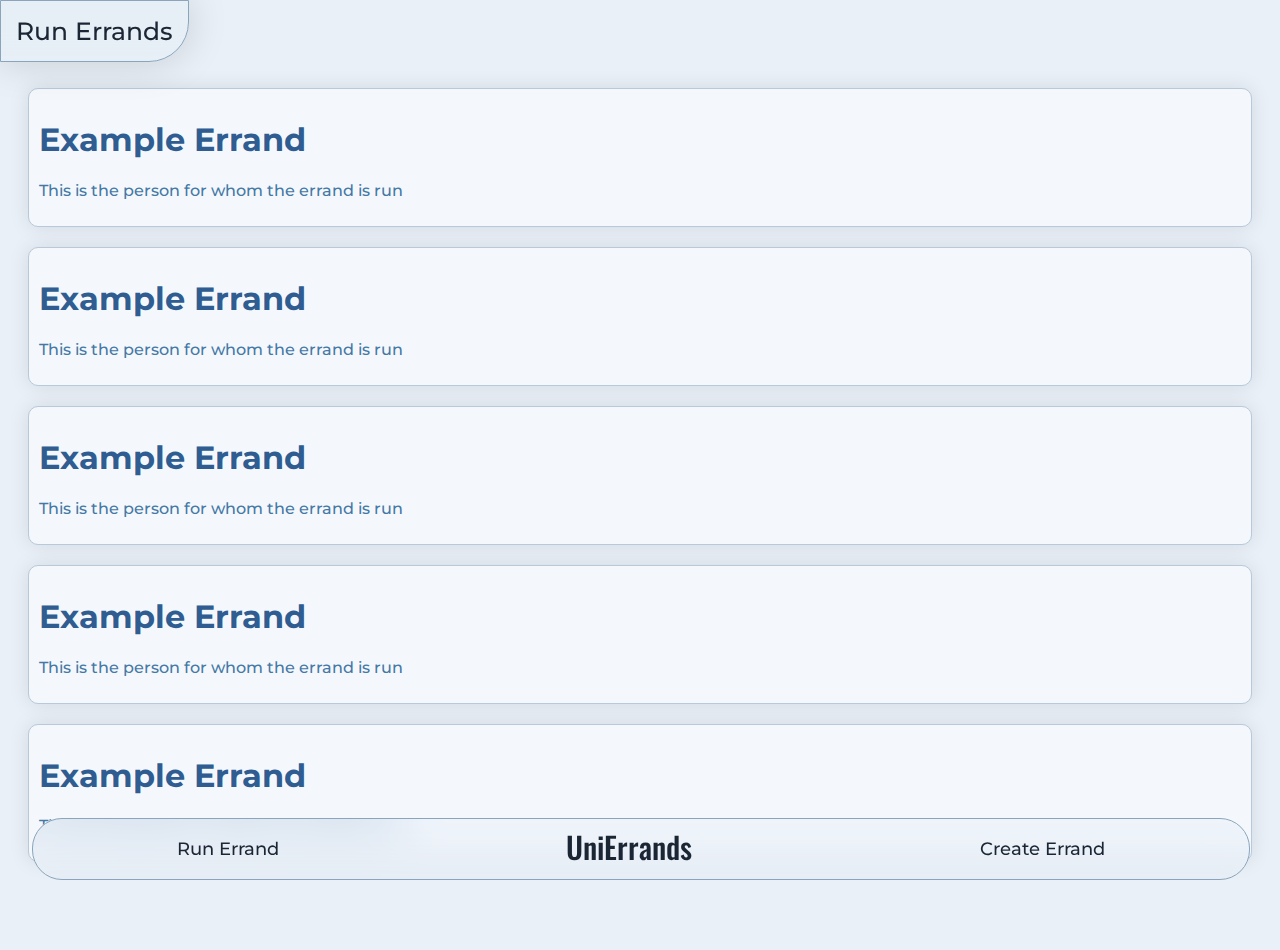
<file: index.html>
<!DOCTYPE html>
<html lang="en">
<head>
    <meta charset="UTF-8">
    <meta name="viewport" content="width=device-width, initial-scale=1.0">
    <title>UniErrands</title>
    <link rel="preconnect" href="https://fonts.googleapis.com">
    <link rel="preconnect" href="https://fonts.gstatic.com" crossorigin>
    <link href="https://fonts.googleapis.com/css2?family=Oswald:wght@700&display=swap" rel="stylesheet" />
    <link href="https://fonts.googleapis.com/css2?family=Montserrat:ital,wght@0,100..900;1,100..900&display=swap" rel="stylesheet">
    <link rel="stylesheet" href="colors.css">
    <link rel="stylesheet" href="styles.css">
</head>
<body>
    <p class="heading">Run Errands</p>
    <div style="height: 60px;"></div>

    <div class="navbar">
    <a href="index.html" class="link">Run Errand</a>
    <a href="#" class="logo" >UniErrands</a>
    <a href="create.html" class="link">Create Errand</a>
    </div>

    <div class="card">
        <h1>Example Errand</h1>
        <p>This is the person for whom the errand is run</p>
    </div>
    <div class="card">
        <h1>Example Errand</h1>
        <p>This is the person for whom the errand is run</p>
    </div>
    <div class="card">
        <h1>Example Errand</h1>
        <p>This is the person for whom the errand is run</p>
    </div>
    <div class="card">
        <h1>Example Errand</h1>
        <p>This is the person for whom the errand is run</p>
    </div>
    <div class="card">
        <h1>Example Errand</h1>
        <p>This is the person for whom the errand is run</p>
    </div>
    <div style="height: 60px;"></div>
</body>
</html>
</file>
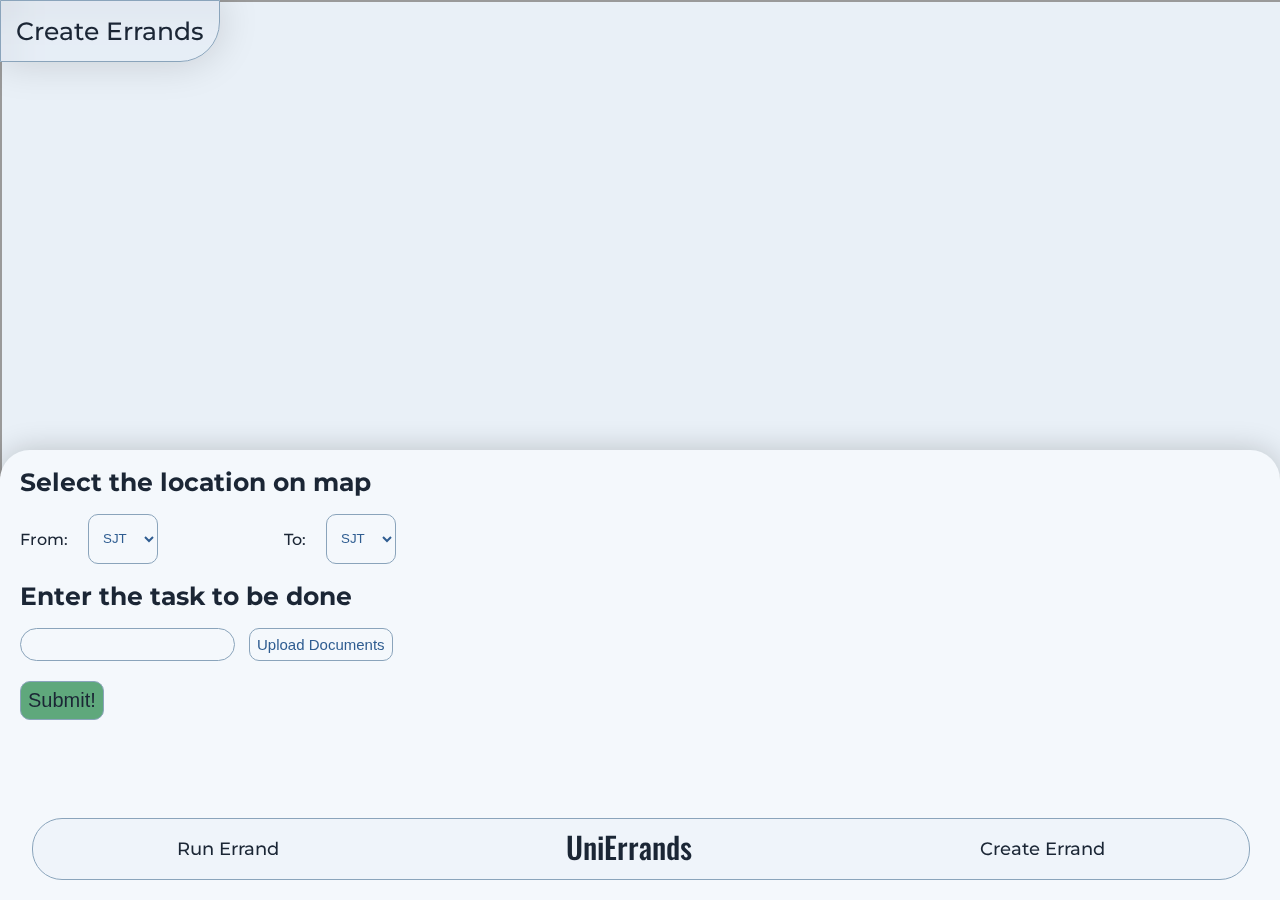
<file: create.html>
<!DOCTYPE html>
<html lang="en">
<head>
    <meta charset="UTF-8">
    <meta name="viewport" content="width=device-width, initial-scale=1.0">
    <title>UniErrands</title>
    <link rel="preconnect" href="https://fonts.googleapis.com">
    <link rel="preconnect" href="https://fonts.gstatic.com" crossorigin>
    <link href="https://fonts.googleapis.com/css2?family=Oswald:wght@700&display=swap" rel="stylesheet" />
    <link href="https://fonts.googleapis.com/css2?family=Montserrat:ital,wght@0,100..900;1,100..900&display=swap" rel="stylesheet">
    <link rel="stylesheet" href="styles/colors.css">
    <link rel="stylesheet" href="styles/styles.css">
</head>
<body>
    <p class="heading">Create Errands</p>
    <div style="height: 80px;"></div>
     <iframe src="https://www.google.com/maps/embed?pb=!1m10!1m8!1m3!1d7776.084228726404!2d79.156917!3d12.969157!3m2!1i1024!2i768!4f13.1!5e0!3m2!1sen!2sin!4v1758100482272!5m2!1sen!2sin" width="600" class="map" loading="lazy" referrerpolicy="no-referrer-when-downgrade"></iframe>
  </iframe>
    <div class="navbar">
    <a href="index.html" class="link">Run Errand</a>
    <a href="#" class="logo" >UniErrands</a>
    <a href="create.html" class="link">Create Errand</a>
    </div>

    <div class="create">
    <div style="margin-left: 20px;">
        <h1>Select the location on map</h1>
    <div style="display: flex;
    justify-content: flex-start;">
        <p>From:</p>
    <select id="from" name="from">
        <option value="apple">SJT</option>
        <option value="banana">PRP</option>
        <option value="orange">TT</option>
    </select>
    <div style="width: 10%;"></div>
        <p>To:</p>
    <select id="from" name="from">
        <option value="apple">SJT</option>
        <option value="banana">PRP</option>
        <option value="orange">TT</option>
    </select>
    </div>

    <h1>Enter the task to be done</h1>
    <input type="text">
    
    <button>Upload Documents</button>
    </div>
    <button class="submit">Submit!</button>
    </div>

    <div style="height: 60px;"></div>

</body>
</html>
</file>
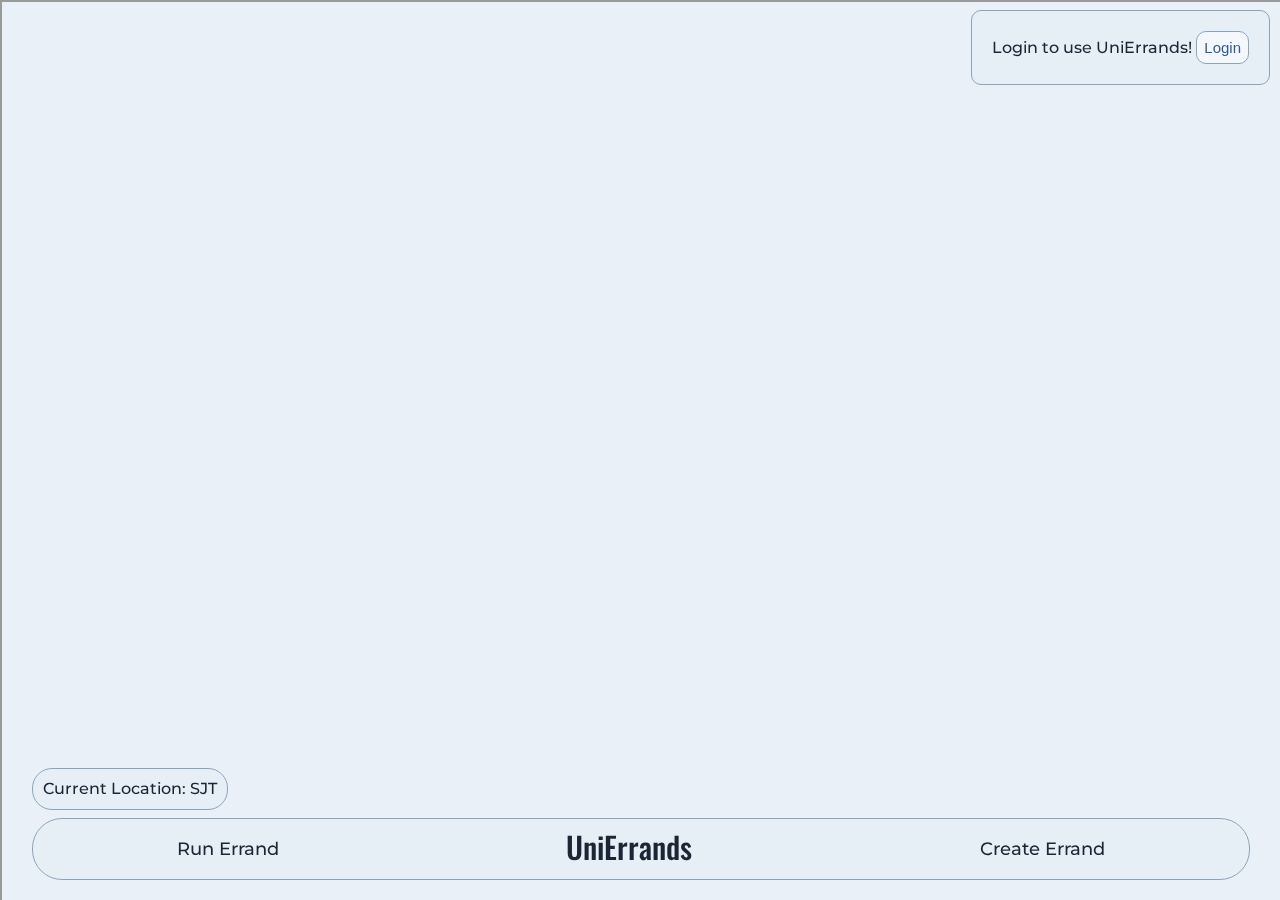
<file: login.html>
<!DOCTYPE html>
<html lang="en">
<head>
    <meta charset="UTF-8">
    <meta name="viewport" content="width=device-width, initial-scale=1.0">
    <title>UniErrands</title>
    <link rel="preconnect" href="https://fonts.googleapis.com">
    <link rel="preconnect" href="https://fonts.gstatic.com" crossorigin>
    <link href="https://fonts.googleapis.com/css2?family=Oswald:wght@700&display=swap" rel="stylesheet" />
    <link href="https://fonts.googleapis.com/css2?family=Montserrat:ital,wght@0,100..900;1,100..900&display=swap" rel="stylesheet">
    <link rel="stylesheet" href="colors.css">
    <link rel="stylesheet" href="styles.css">
</head>
<body>
    
    <div style="height: 80px;"></div>
     <iframe style="height: 100%;" src="https://www.google.com/maps/embed?pb=!1m10!1m8!1m3!1d7776.084228726404!2d79.156917!3d12.969157!3m2!1i1024!2i768!4f13.1!5e0!3m2!1sen!2sin!4v1758100482272!5m2!1sen!2sin" width="600" class="map" loading="lazy" referrerpolicy="no-referrer-when-downgrade"></iframe>
  </iframe>
    <div class="navbar">
    <a href="index.html" class="link">Run Errand</a>
    <a href="#" class="logo" >UniErrands</a>
    <a href="create.html" class="link">Create Errand</a>
    </div>
    <div style="position: fixed; top: 10px; right: 10px; z-index: 1000; background-color: var(--background-color-navbar); backdrop-filter: blur(40px); padding: 20px; border-radius: 10px;border: 1px solid var(--border-color-2);" >
        Login to use UniErrands!
        <button>Login</button>
    </div>
    <div style="position: fixed; left: 2.5%; bottom: 90px; z-index: 100;padding: 10px;background-color: var(--background-color-navbar); backdrop-filter: blur(40px); border-radius: 20px;border: 1px solid var(--border-color-2); height: 20px;">
        <p style="margin: 0; color: var(--text-color);">Current Location: SJT</p>
    </div>
    <div style="height: 60px;"></div>

</body>
</html>
</file>
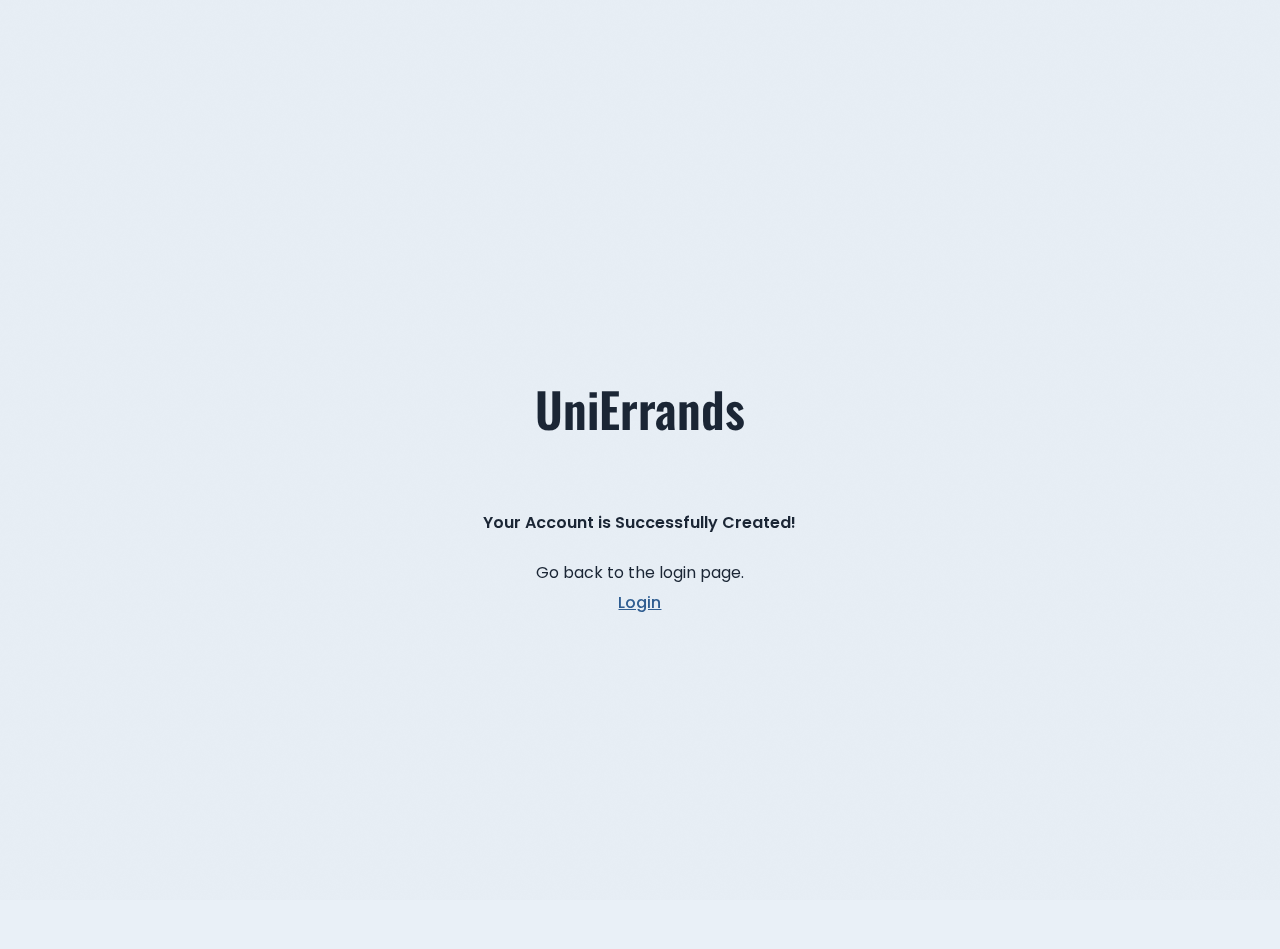
<file: static/create_success.html>
<!DOCTYPE html>
<html lang="en">
<head>
    <meta charset="UTF-8">
    <meta name="viewport" content="width=device-width, initial-scale=1.0">
    <title>UniErrands</title>
    <link rel="preconnect" href="https://fonts.googleapis.com">
    <link rel="preconnect" href="https://fonts.gstatic.com" crossorigin>
    <link href="https://fonts.googleapis.com/css2?family=Oswald:wght@700&display=swap" rel="stylesheet" />
    <link href="https://fonts.googleapis.com/css2?family=Poppins:ital,wght@0,100;0,200;0,300;0,400;0,500;0,600;0,700;0,800;0,900;1,100;1,200;1,300;1,400;1,500;1,600;1,700;1,800;1,900&display=swap" rel="stylesheet">
    <link rel="stylesheet" href="styles/colors.css">
    <link rel="stylesheet" href="styles/styles.css">    
    <button style="visibility: hidden;" id="button_signup"></button>
    <input id="password_check" style="visibility: hidden;">
</head>
<body>
<div style=" display: flex;justify-content: center;align-items: center;height: 100vh;"> 
<div class="parent" ="background-color: #7E7D7D; width: auto; height: auto; display: flex;">  
    <div class="logo_big" >UniErrands</div>
    <p style="font-weight: 600;text-align: center;">Your Account is Successfully Created!</p>
    <p style="font-weight: 400;">Go back to the login page.</p>
    <a href="login.html">Login</a>
  </div>

</div>

</div>

<script src="scripts/login.js"></script> 
</body>
</html>
</file>
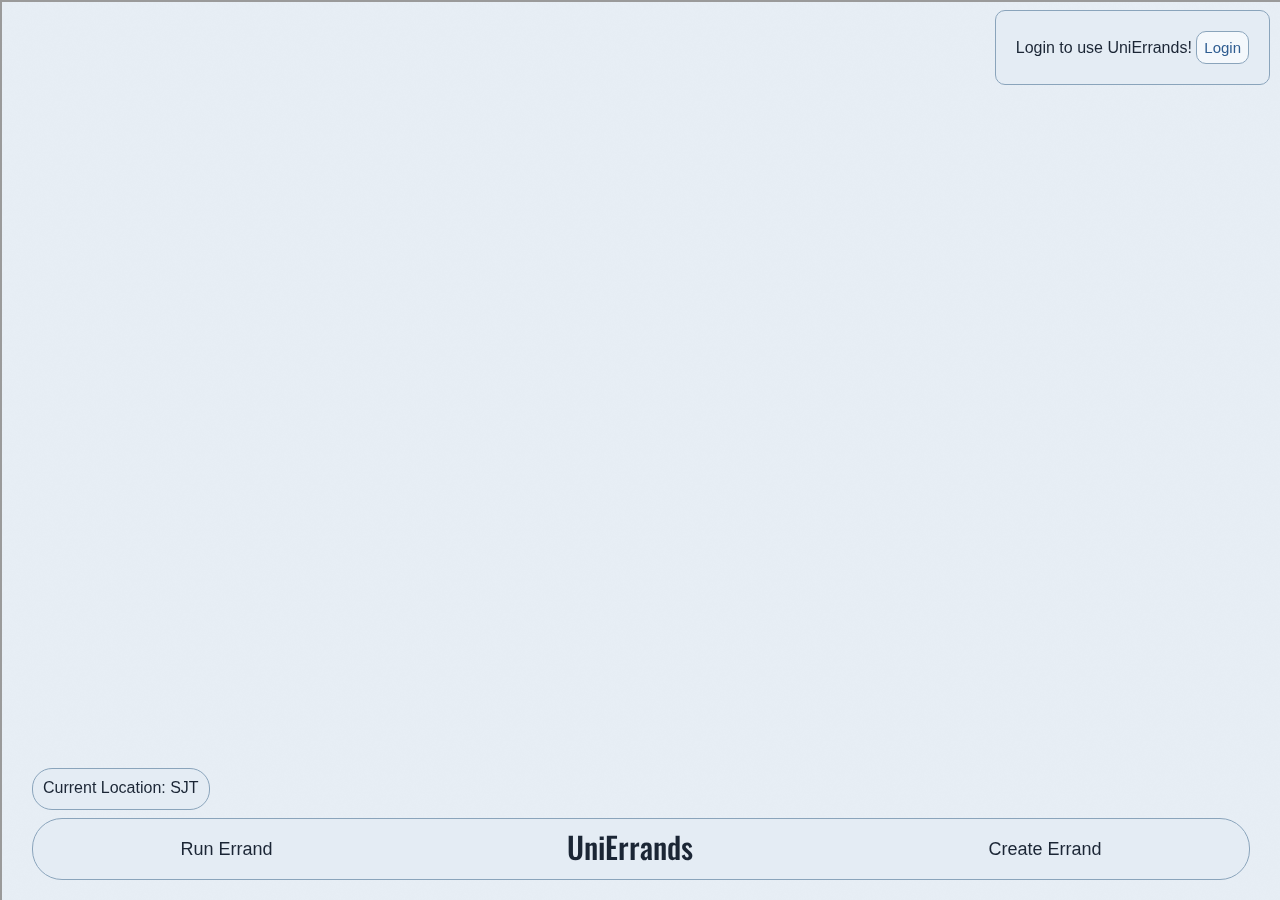
<file: static/login.html>
<!DOCTYPE html>
<html lang="en">
<head>
    <meta charset="UTF-8">
    <meta name="viewport" content="width=device-width, initial-scale=1.0">
    <title>UniErrands</title>
    <link rel="preconnect" href="https://fonts.googleapis.com">
    <link rel="preconnect" href="https://fonts.gstatic.com" crossorigin>
    <link href="https://fonts.googleapis.com/css2?family=Oswald:wght@700&display=swap" rel="stylesheet" />
    <link href="https://fonts.googleapis.com/css2?family=Montserrat:ital,wght@0,100..900;1,100..900&display=swap" rel="stylesheet">
    <link rel="stylesheet" href="styles/colors.css">
    <link rel="stylesheet" href="styles/styles.css">    
    <script src="scripts/navbar.js"></script> 
</head>
<body>
    
    <div style="height: 80px;"></div>
     <iframe style="height: 100%;" src="https://www.google.com/maps/embed?pb=!1m10!1m8!1m3!1d7776.084228726404!2d79.156917!3d12.969157!3m2!1i1024!2i768!4f13.1!5e0!3m2!1sen!2sin!4v1758100482272!5m2!1sen!2sin" width="600" class="map" loading="lazy" referrerpolicy="no-referrer-when-downgrade"></iframe>
  </iframe>

    <div id="navbar"></div>

    <div style="position: fixed; top: 10px; right: 10px; z-index: 1000; background-color: var(--background-color-navbar); backdrop-filter: blur(40px); padding: 20px; border-radius: 10px;border: 1px solid var(--border-color-2);" >
        Login to use UniErrands!
        <button>Login</button>
    </div>
    <div style="position: fixed; left: 2.5%; bottom: 90px; z-index: 100;padding: 10px;background-color: var(--background-color-navbar); backdrop-filter: blur(40px); border-radius: 20px;border: 1px solid var(--border-color-2); height: 20px;">
        <p style="margin: 0; color: var(--text-color);">Current Location: SJT</p>
    </div>
    <div style="height: 60px;"></div>

</body>
</html>
</file>
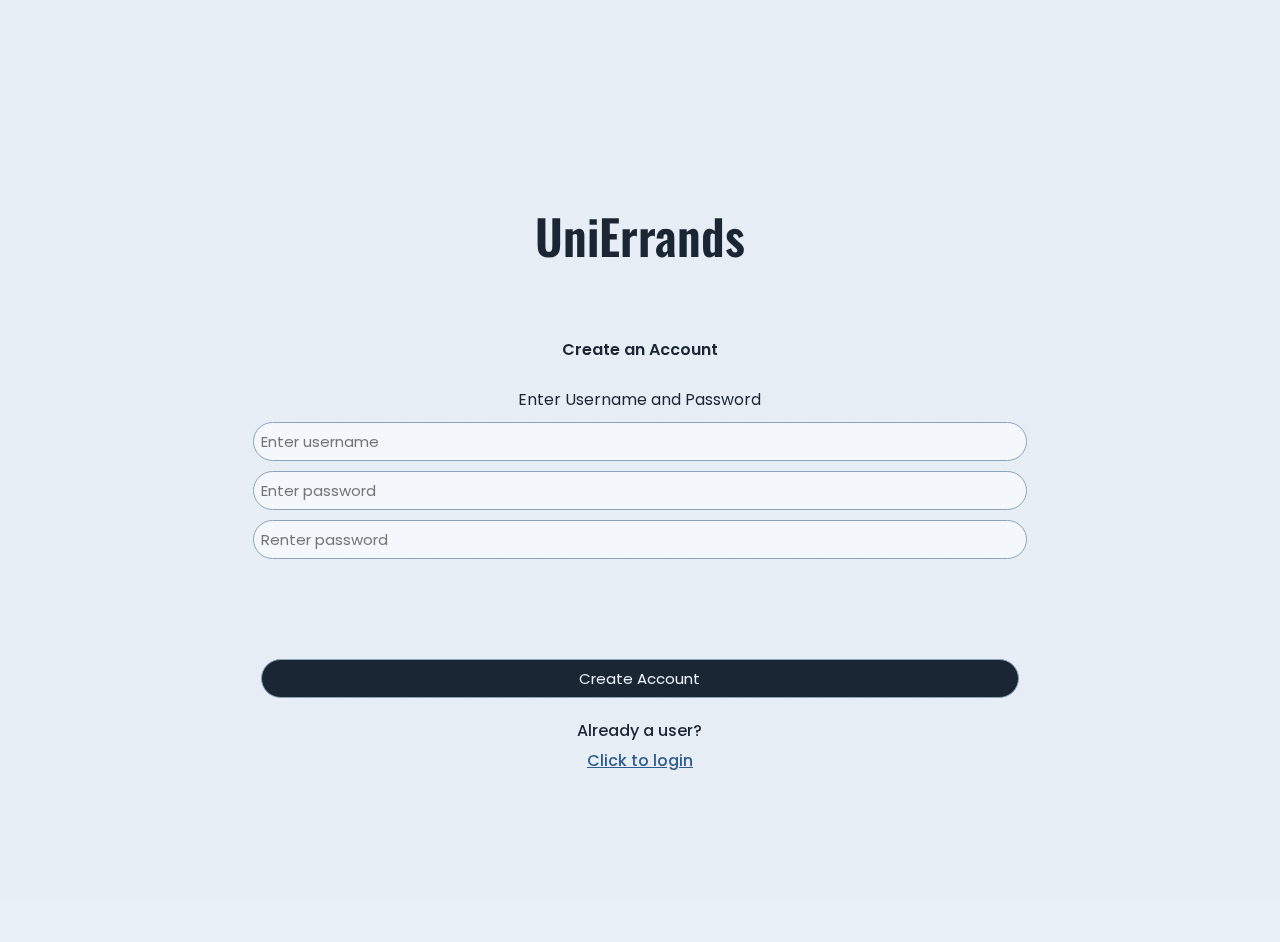
<file: static/signup.html>
<!DOCTYPE html>
<html lang="en">
<head>
    <meta charset="UTF-8">
    <meta name="viewport" content="width=device-width, initial-scale=1.0">
    <title>UniErrands</title>
    <link rel="preconnect" href="https://fonts.googleapis.com">
    <link rel="preconnect" href="https://fonts.gstatic.com" crossorigin>
    <link href="https://fonts.googleapis.com/css2?family=Oswald:wght@700&display=swap" rel="stylesheet" />
    <link href="https://fonts.googleapis.com/css2?family=Poppins:ital,wght@0,100;0,200;0,300;0,400;0,500;0,600;0,700;0,800;0,900;1,100;1,200;1,300;1,400;1,500;1,600;1,700;1,800;1,900&display=swap" rel="stylesheet">
    <link rel="stylesheet" href="styles/colors.css">
    <link rel="stylesheet" href="styles/styles.css">    
    <button style="visibility: hidden;" id="button_login"></button>
</head>
<body>
<div style=" display: flex;justify-content: center;align-items: center;height: 100vh;"> 
<div class="parent" ="background-color: #7E7D7D; width: auto; height: auto; display: flex;">  
    <div class="logo_big" >UniErrands</div>
    <p style="font-weight: 600;">Create an Account</p>
    <p style="font-weight: 400;">Enter Username and Password</p>
    <input type="text" id="username" name="username" placeholder="Enter username">
    <input type="password" id="password" name="password" placeholder="Enter password">
    <input type="password" id="password_check" name="password" placeholder="Renter password">
    <p style="color: var(--red);" id="warning"></p>
    <button id="button_signup" type="button">Create Account</button>
    <p>Already a user?</p>
    <a href="login.html">Click to login</a>
  </div>

</div>

</div>

<script src="scripts/login.js"></script> 
</body>
</html>
</file>
<file: colors.css>
:root {
  /* Darker Bluish Light Mode */
  --primary-color: #2f5d91;             /* deeper blue for buttons/links */
  --secondary-color: #4678a6;           /* muted lighter blue accent */
  --background-color: #e9f0f7;          /* soft gray-blue background */
  --background-color-navbar: rgba(220, 232, 245, 0.212); /* darker translucent bluish navbar */
  --background-color-card: #f4f8fc;     /* slightly darker card background */
  --background-color-2: #d6e3f0;        /* bluish-gray for contrast */
  --text-color: #1b2635;                /* dark navy-gray for readability */
  --border-color: #b7c9da;              /* mid blue-gray border */
  --border-color-2: #8aa4bb;            /* stronger muted border */
  --green: #5fa87c;                     /* toned-down teal-green for positive cues */
}
</file>
<file: styles.css>
body {
	background-color: var(--background-color);
	color: var(--text-color);
	font-family: "Montserrat", sans-serif;
    font-optical-sizing: auto;
    font-weight: 500;
    font-style: normal;
	padding: none;
	margin: none;
	right: 0;
	border: none;

}
.navbar {
    position: fixed;
    bottom: 20px;
    left: 2.5%;
    width: 95%;
    background-color: var(--background-color-navbar);
    color: var(--text-color);
    display: flex;
    justify-content: space-around;
    padding: 10px 0;
    z-index: 1000; /* keeps it above other elements */
    border-radius: 30px;
    backdrop-filter: blur(20px);
    height: 40px;
    align-items: center;
    border: 1px solid var(--border-color-2);
}

.navbar a {
    color: var(--white);
    text-decoration: none;
}

.card{
    background-color: var(--background-color-card);
    padding: 10px;
    border-radius: 10px;
    box-shadow:0px 0px 20px 0 rgba(0, 0, 0, 0.1);
    color: var(--primary-color);
    margin: 20px;
    border: 1px solid var(--border-color);
}
.card p{
    color: var(--secondary-color);
}

.heading{
    position: fixed;
    backdrop-filter: blur(20px);
    padding: 15px;
    border-radius: 0px 0px 40px 0px;
    font-size: 25px;
    top: 0;
    margin: 0;
    left: 0;
    box-shadow:0 0 40px rgba(0, 0, 0, 0.151);
    border: 1px solid var(--border-color-2);
    background-color: var(--background-color-navbar);
    z-index: 1000;
    color: var(--white);
}

.logo{
    margin-bottom: 5px;
    font-family: 'Oswald', sans-serif; 
    font-size: 30px;
    
}

.link{
    font-size: 18px;
}

.create{
    position: fixed;
    bottom: 0;
    height: 50%;
    width: 100%;
    left: 0;
    border-radius: 30px 30px 0px 0px;
    box-shadow:0px 0px 30px 0 rgba(0, 0, 0, 0.2);
    z-index: 5;
    background-color: var(--background-color-card);
}
.create h1{
    font-size: 25px;
}
.create p{
    margin-right: 20px;
}

.map{
    position: fixed;
    width: 100%;
    height: 52.5%;
    left: 0;
    top: 0;
    z-index: 1;
}

input{
    font-size: 15px;
    border-radius: 20px;
    border: 1px solid var(--border-color-2);
    padding: 7px;
    background-color: var(--background-color-card);
    margin-right: 10px;
    color: var(--primary-color);
}

button{
    border-radius: 10px;
    background-color: var(--background-color-card);
    padding: 7px;
    border: 1px solid var(--border-color-2);
    font-size: 15px;
    color: var(--primary-color);
}

select{
    border-radius: 10px;
    height: 50px;
    border: 1px solid var(--border-color-2);
    padding: 10px;
    background-color: var(--background-color-card);
    color: var(--primary-color);
}
.submit{
    margin: 20px;
    background-color: var(--green);
    font-size: 20px;
    color: var(--text-color);
}
</file>
<file: styles/colors.css>
:root {
  /* Darker Bluish Light Mode */
  --primary-color: #2f5d91;             /* deeper blue for buttons/links */
  --secondary-color: #4678a6;           /* muted lighter blue accent */
  --background-color: #e9f0f7;          /* soft gray-blue background */
  --background-color-navbar: rgba(220, 232, 245, 0.212); /* darker translucent bluish navbar */
  --background-color-card: #f4f8fc;     /* slightly darker card background */
  --background-color-2: #d6e3f0;        /* bluish-gray for contrast */
  --text-color: #1b2635;                /* dark navy-gray for readability */
  --border-color: #b7c9da;              /* mid blue-gray border */
  --border-color-2: #8aa4bb;            /* stronger muted border */
  --green: #5fa87c;                     /* toned-down teal-green for positive cues */
}
</file>
<file: styles/styles.css>
body {
	background-color: var(--background-color);
	color: var(--text-color);
	font-family: "Montserrat", sans-serif;
    font-optical-sizing: auto;
    font-weight: 500;
    font-style: normal;
	padding: none;
	margin: none;
	right: 0;
	border: none;

}
.navbar {
    position: fixed;
    bottom: 20px;
    left: 2.5%;
    width: 95%;
    background-color: var(--background-color-navbar);
    color: var(--text-color);
    display: flex;
    justify-content: space-around;
    padding: 10px 0;
    z-index: 1000; /* keeps it above other elements */
    border-radius: 30px;
    backdrop-filter: blur(20px);
    height: 40px;
    align-items: center;
    border: 1px solid var(--border-color-2);
}

.navbar a {
    color: var(--white);
    text-decoration: none;
}

.card{
    background-color: var(--background-color-card);
    padding: 10px;
    border-radius: 10px;
    box-shadow:0px 0px 20px 0 rgba(0, 0, 0, 0.1);
    color: var(--primary-color);
    margin: 20px;
    border: 1px solid var(--border-color);
}
.card p{
    color: var(--secondary-color);
}

.heading{
    position: fixed;
    backdrop-filter: blur(20px);
    padding: 15px;
    border-radius: 0px 0px 40px 0px;
    font-size: 25px;
    top: 0;
    margin: 0;
    left: 0;
    box-shadow:0 0 40px rgba(0, 0, 0, 0.151);
    border: 1px solid var(--border-color-2);
    background-color: var(--background-color-navbar);
    z-index: 1000;
    color: var(--white);
}

.logo{
    margin-bottom: 5px;
    font-family: 'Oswald', sans-serif; 
    font-size: 30px;
    
}

.link{
    font-size: 18px;
}

.create{
    position: fixed;
    bottom: 0;
    height: 50%;
    width: 100%;
    left: 0;
    border-radius: 30px 30px 0px 0px;
    box-shadow:0px 0px 30px 0 rgba(0, 0, 0, 0.2);
    z-index: 5;
    background-color: var(--background-color-card);
}
.create h1{
    font-size: 25px;
}
.create p{
    margin-right: 20px;
}

.map{
    position: fixed;
    width: 100%;
    height: 52.5%;
    left: 0;
    top: 0;
    z-index: 1;
}

input{
    font-size: 15px;
    border-radius: 20px;
    border: 1px solid var(--border-color-2);
    padding: 7px;
    background-color: var(--background-color-card);
    margin-right: 10px;
    color: var(--primary-color);
}

button{
    border-radius: 10px;
    background-color: var(--background-color-card);
    padding: 7px;
    border: 1px solid var(--border-color-2);
    font-size: 15px;
    color: var(--primary-color);
}

select{
    border-radius: 10px;
    height: 50px;
    border: 1px solid var(--border-color-2);
    padding: 10px;
    background-color: var(--background-color-card);
    color: var(--primary-color);
}
.submit{
    margin: 20px;
    background-color: var(--green);
    font-size: 20px;
    color: var(--text-color);
}
</file>
<file: static/styles/colors.css>
:root {
  /* Darker Bluish Light Mode */
  --primary-color: #2f5d91;             /* deeper blue for buttons/links */
  --secondary-color: #4678a6;           /* muted lighter blue accent */
  --background-color: #e9f0f7;          /* soft gray-blue background */
  --background-color-navbar: rgba(220, 232, 245, 0.212); /* darker translucent bluish navbar */
  --background-color-card: #f4f8fc;     /* slightly darker card background */
  --background-color-2: #d6e3f0;        /* bluish-gray for contrast */
  --text-color: #1b2635;                /* dark navy-gray for readability */
  --border-color: #b7c9da;              /* mid blue-gray border */
  --border-color-2: #8aa4bb;            /* stronger muted border */
  --green: #5fa87c;                     /* toned-down teal-green for positive cues */
}
</file>
<file: static/styles/styles.css>
body::before {
    content: "";
    position: fixed;      /* overlay entire screen */
    top: 0;
    left: 0;
    width: 100%;
    height: 100%;
    pointer-events: none; /* so clicks pass through */
    background-image: url('texture.png'); /* your grainy noise image */
    background-repeat: repeat;
    opacity: 0.04;       /* subtle effect, tweak between 0.03-0.1 */
    z-index: -3;       /* make sure it’s on top of background but under content */
}




body {
	background-color: var(--background-color);
	color: var(--text-color);
	font-family: "Poppins", sans-serif;
    font-optical-sizing: auto;
    font-weight: 500;
    font-style: normal;
	padding: none;
	margin: none;
	right: 0;
	border: none;

}
.navbar {
    position: fixed;
    bottom: 20px;
    left: 2.5%;
    width: 95%;
    background-color: var(--background-color-navbar);
    color: var(--text-color);
    display: flex;
    justify-content: space-around;
    padding: 10px 0;
    z-index: 1000; /* keeps it above other elements */
    border-radius: 30px;
    backdrop-filter: blur(20px);
    height: 40px;
    align-items: center;
    border: 1px solid var(--border-color-2);
}

.navbar a {
    color: var(--white);
    text-decoration: none;
}

.card{
    background-color: var(--background-color-card);
    padding: 10px;
    border-radius: 10px;
    box-shadow:0px 0px 20px 0 rgba(0, 0, 0, 0.1);
    color: var(--primary-color);
    margin: 20px;
    border: 1px solid var(--border-color);
}
.card h3{
    text-transform: uppercase;
}
.card p{
    color: var(--secondary-color);
}

.heading{
    position: fixed;
    backdrop-filter: blur(20px);
    padding: 15px;
    border-radius: 0px 0px 40px 0px;
    font-size: 25px;
    top: 0;
    margin: 0;
    left: 0;
    box-shadow:0 0 40px rgba(0, 0, 0, 0.151);
    border: 1px solid var(--border-color-2);
    background-color: var(--background-color-navbar);
    z-index: 1000;
    color: var(--white);
}

.logo{
    margin-bottom: 5px;
    font-family: 'Oswald', sans-serif; 
    font-size: 30px;
    
}

.link{
    font-size: 18px;
}

.create{
    position: fixed;
    top: 0%;
    height: 100%;
    width: 100%;
    left: 0;
    border-radius: 30px 30px 0px 0px;
    box-shadow:0px 0px 30px 0 rgba(0, 0, 0, 0.2);
    z-index: 5;
    
    display: flex; gap: 20px;           /* space between elements */
    flex-wrap: wrap;      /* allows wrapping on smaller screens */
    align-items: center; 
    padding-left: 20px;
     overflow-y: auto;     
    box-sizing: border-box;
    padding-top: 80px;
}
.create h1{
    font-size: 25px;
}
.create p{
    margin-right: 20px;
}
.create_div{
    padding: 10px;
    border: 1px solid var(--border-color-2);
    width: 250pt;
    height: auto;
    display: flex;
    flex-wrap: wrap;
    margin: 20px;
     background-color: var(--background-color-card);
     border-radius: 10px;
    box-shadow:0px 0px 20px 0 rgba(0, 0, 0, 0.1);
    
}
.create input{
    margin: 10px;
    height: 20px;
}
.create select{
    margin: 10px;
    
}
.map{
    position: fixed;
    width: 100%;
    height: 52.5%;
    left: 0;
    top: 0;
    z-index: 1;
}

input{
    font-size: 15px;
    border-radius: 20px;
    border: 1px solid var(--border-color-2);
    padding: 7px;
    background-color: var(--background-color-card);
    margin-right: 10px;
    color: var(--primary-color);
}

button{
    border-radius: 10px;
    background-color: var(--background-color-card);
    padding: 7px;
    border: 1px solid var(--border-color-2);
    font-size: 15px;
    color: var(--primary-color);
}

select{
    border-radius: 10px;
    height: 50px;
    border: 1px solid var(--border-color-2);
    padding: 10px;
    background-color: var(--background-color-card);
    color: var(--primary-color);
}
.submit{
    margin: 20px;
    background-color: var(--green);
    font-size: 20px;
    color: var(--text-color);
}

.logo_big{
        width: 247px;
        height: 57px;
        text-align: center;
        color: var(--text-color);
        font-size: 48px;
        font-family: Oswald;
        font-weight: 600;
        word-wrap: break-word;
        margin: 30px;
        margin-bottom: 60px;
}
.parent{
    display: flex;
    flex-direction: column; /* stack children vertically */
    align-items: center;    /* center children horizontally */
    width: 60%;
       
}
.parent p{
    margin: 5px;
    font-family: "Poppins", sans-serif;
}
.parent input{
    margin:5px;
    font-family: "Poppins", sans-serif;
    width: 100%;
}
.parent button{
    width: 100%;
    font-family: "Poppins", sans-serif;
    margin: 0;
    border-radius: 20px;
    background-color: var(--text-color);
    color: var(--background-color);
    margin-top: 70px;
    transition:0.1s ease;
}
.parent button:hover{
    background-color: var(--green);
    color: var(--text-color);
    transition:0s;
}
.parent button:active{
    background-color: var(--secondary-color);
}
.parent p{
    margin-top: 20px;
}
.parent a{
    margin: 0px;
    color: var(--primary-color);
}
.warning_div{
    position: fixed;
    top: 0px;
    right: 0;
    background-color: var(--background-color-navbar);
    padding: 10px;
    backdrop-filter: blur(5px);
    border-radius: 10px;
    box-shadow:0px 0px 20px 0 rgba(0, 0, 0, 0.1);
    color: var(--primary-color);
    margin: 20px;
    border: 1px solid var(--border-color);
    z-index: 9999;
}
</file>
